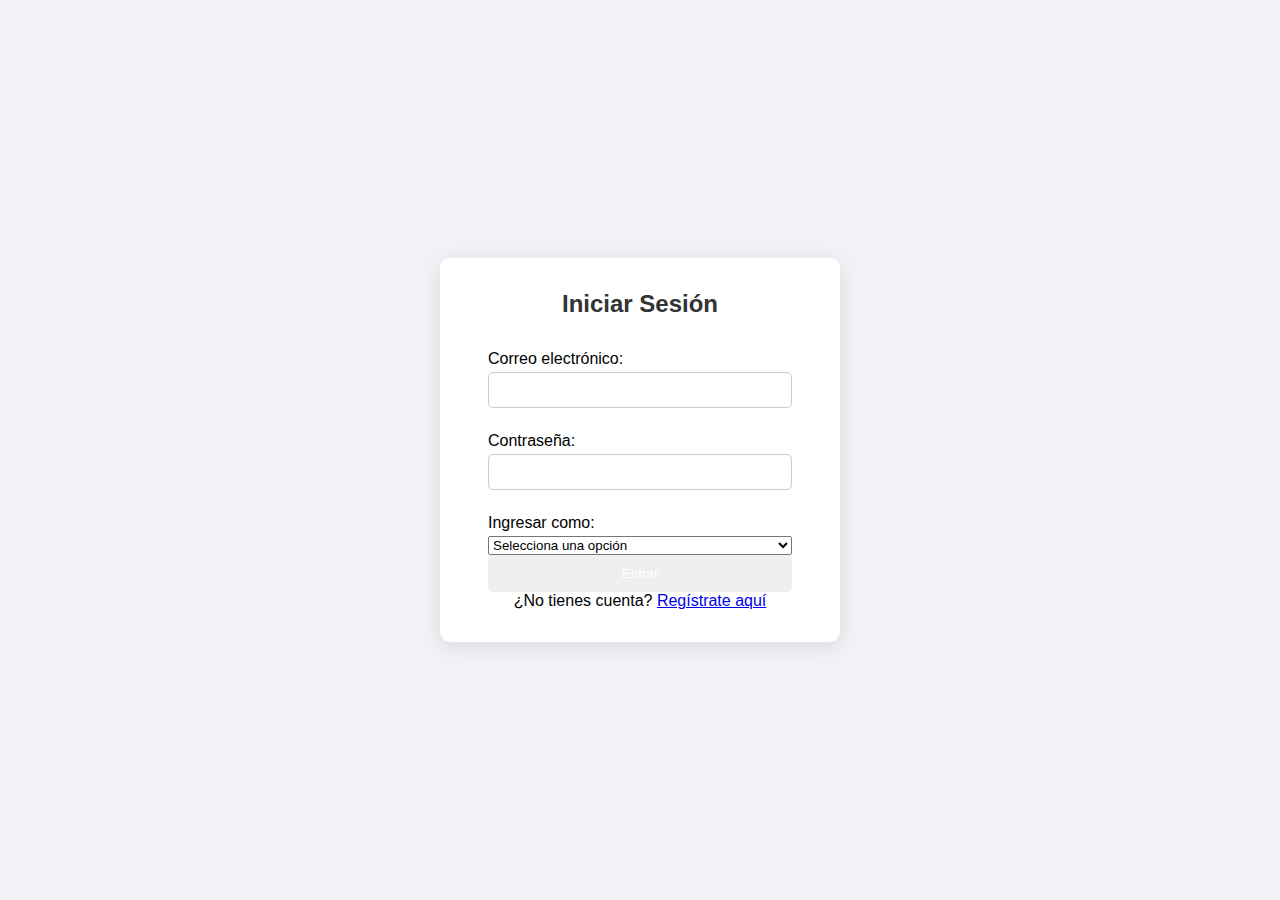
<file: index.html>
<!DOCTYPE html>
<html lang="es">

<head>
    <meta charset="UTF-8" />
    <meta name="viewport" content="width=device-width, initial-scale=1.0" />
    <title>Iniciar Sesión</title>
    <link rel="stylesheet" href="style.css" />
</head>

<body>
    <div class="login-container">
        <h2>Iniciar Sesión</h2>
        <form id="loginForm">
            <label for="email">Correo electrónico:</label>
            <input type="email" id="email" name="email" required />

            <label for="password">Contraseña:</label>
            <input type="password" id="password" name="password" required />

            <label for="tipoUsuario">Ingresar como:</label>
            <select id="tipoUsuario" name="tipoUsuario" required>
                <option value="">Selecciona una opción</option>
                <option value="candidato">Candidato</option>
                <option value="empresa">Empresa</option>
            </select>

            <button type="submit">Entrar</button>
        </form>
        <p>¿No tienes cuenta? <a href="registro.html">Regístrate aquí</a></p>
    </div>

    <script src="script.js"></script>
</body>

</html>
</file>
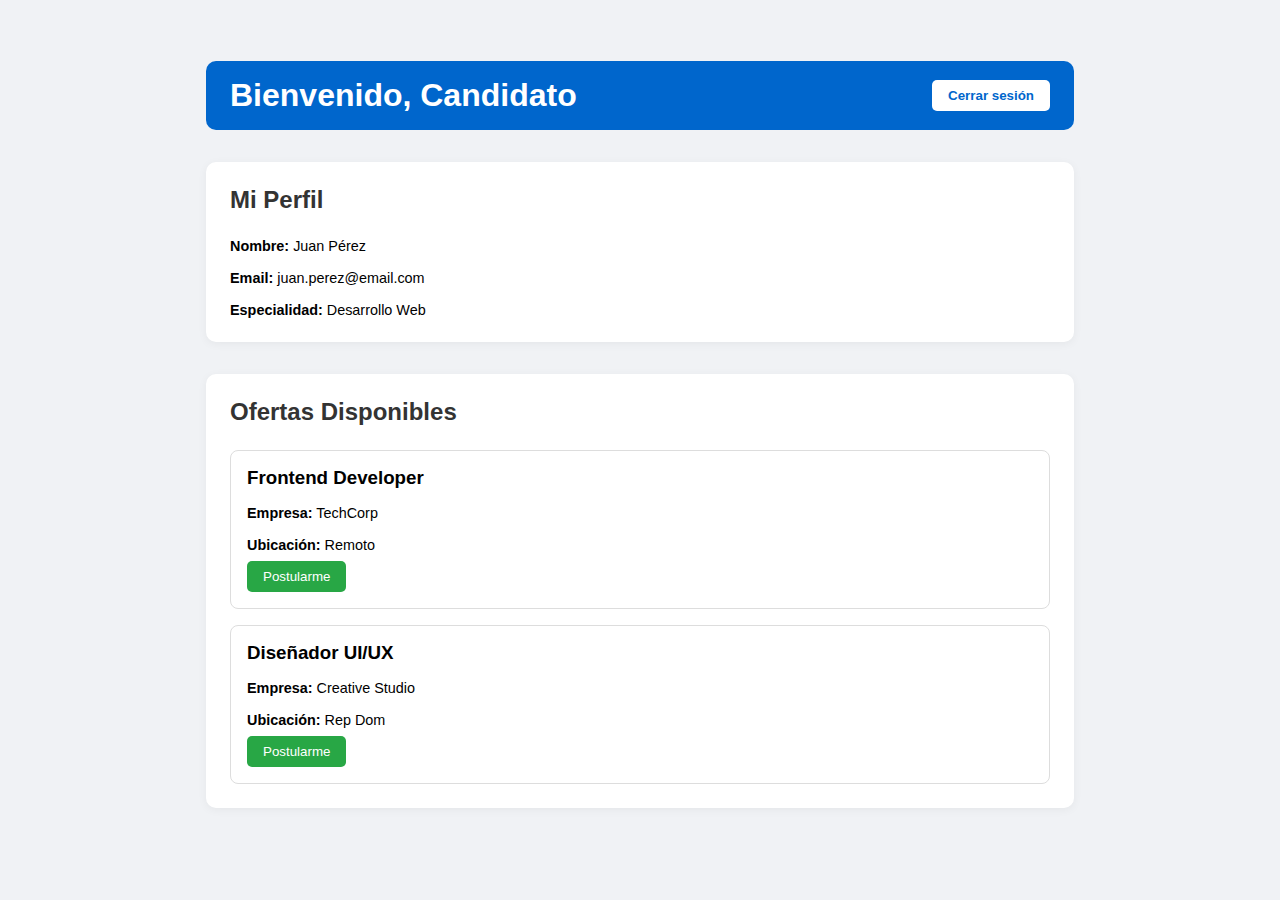
<file: candidato.html>
<!DOCTYPE html>
<html lang="es">

<head>
    <meta charset="UTF-8" />
    <meta name="viewport" content="width=device-width, initial-scale=1.0" />
    <title>Panel de Candidato</title>
    <link rel="stylesheet" href="candidato.css" />
</head>

<body>
    <div class="dashboard">
        <header class="dashboard-header">
            <h1>Bienvenido, Candidato</h1>
            <button id="logoutBtn">Cerrar sesión</button>
        </header>

        <main class="dashboard-content">
            <section class="profile-section">
                <h2>Mi Perfil</h2>
                <p><strong>Nombre:</strong> Juan Pérez</p>
                <p><strong>Email:</strong> juan.perez@email.com</p>
                <p><strong>Especialidad:</strong> Desarrollo Web</p>
            </section>

            <section class="jobs-section">
                <h2>Ofertas Disponibles</h2>
                <div class="job-card">
                    <h3>Frontend Developer</h3>
                    <p><strong>Empresa:</strong> TechCorp</p>
                    <p><strong>Ubicación:</strong> Remoto</p>
                    <button>Postularme</button>
                </div>
                <div class="job-card">
                    <h3>Diseñador UI/UX</h3>
                    <p><strong>Empresa:</strong> Creative Studio</p>
                    <p><strong>Ubicación:</strong> Rep Dom</p>
                    <button>Postularme</button>
                </div>
            </section>
        </main>
    </div>

    <script src="candidato.js"></script>
</body>

</html>
</file>
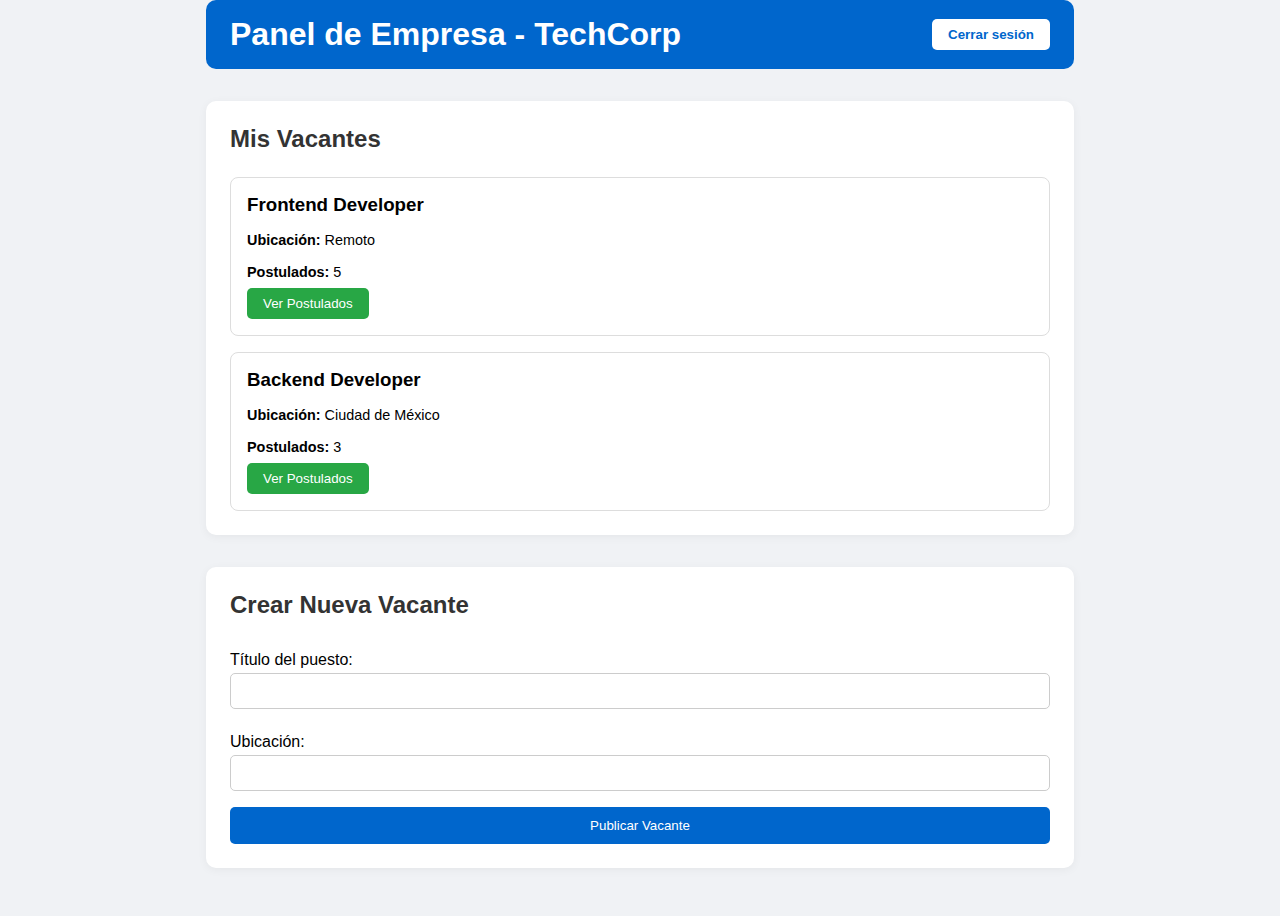
<file: empresa.html>
<!DOCTYPE html>
<html lang="es">

<head>
    <meta charset="UTF-8" />
    <meta name="viewport" content="width=device-width, initial-scale=1.0" />
    <title>Panel de Empresa</title>
    <link rel="stylesheet" href="empresa.css" />
</head>

<body>
    <div class="dashboard">
        <header class="dashboard-header">
            <h1>Panel de Empresa - TechCorp</h1>
            <button id="logoutBtn">Cerrar sesión</button>
        </header>

        <main class="dashboard-content">
            <section class="profile-section">
                <h2>Mis Vacantes</h2>

                <div class="job-card">
                    <h3>Frontend Developer</h3>
                    <p><strong>Ubicación:</strong> Remoto</p>
                    <p><strong>Postulados:</strong> 5</p>
                    <button class="ver-postulados-btn">Ver Postulados</button>
                </div>

                <div class="job-card">
                    <h3>Backend Developer</h3>
                    <p><strong>Ubicación:</strong> Ciudad de México</p>
                    <p><strong>Postulados:</strong> 3</p>
                    <button class="ver-postulados-btn">Ver Postulados</button>
                </div>
            </section>

            <section class="jobs-section">
                <h2>Crear Nueva Vacante</h2>
                <form id="nuevaVacanteForm">
                    <label for="titulo">Título del puesto:</label>
                    <input type="text" id="titulo" required />

                    <label for="ubicacion">Ubicación:</label>
                    <input type="text" id="ubicacion" required />

                    <button type="submit">Publicar Vacante</button>
                </form>
            </section>
        </main>
    </div>

    <script src="empresa.js"></script>
</body>

</html>
</file>
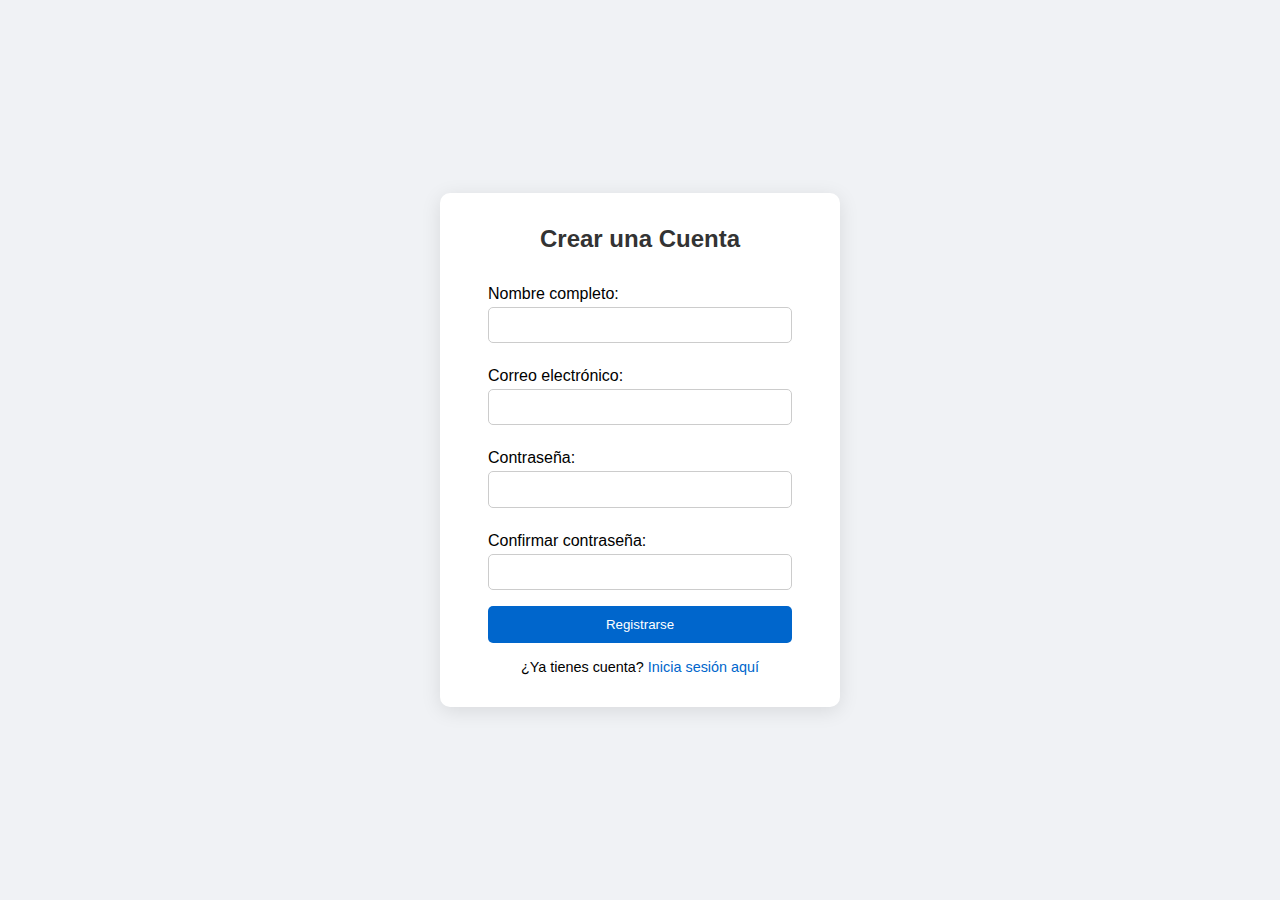
<file: registro.html>
<!DOCTYPE html>
<html lang="es">

<head>
    <meta charset="UTF-8" />
    <meta name="viewport" content="width=device-width, initial-scale=1.0" />
    <title>Registro</title>
    <link rel="stylesheet" href="registro.css" />
</head>

<body>
    <div class="login-container">
        <h2>Crear una Cuenta</h2>
        <form id="registerForm">
            <label for="name">Nombre completo:</label>
            <input type="text" id="name" name="name" required />

            <label for="email">Correo electrónico:</label>
            <input type="email" id="email" name="email" required />

            <label for="password">Contraseña:</label>
            <input type="password" id="password" name="password" required />

            <label for="confirmPassword">Confirmar contraseña:</label>
            <input type="password" id="confirmPassword" name="confirmPassword" required />

            <button type="submit">Registrarse</button>
        </form>
        <p>¿Ya tienes cuenta? <a href="index.html">Inicia sesión aquí</a></p>
    </div>

    <script src="registro.js"></script>
</body>

</html>
</file>
<file: style.css>
* {
    margin: 0;
    padding: 0;
    box-sizing: border-box;
    font-family: 'Segoe UI', sans-serif;
}

body {
    background: #f0f2f5;
    display: flex;
    justify-content: center;
    align-items: center;
    height: 100vh;
}

.login-container {
    background: white;
    padding: 2rem 3rem;
    border-radius: 10px;
    box-shadow: 0 4px 20px rgba(0, 0, 0, 0.1);
    width: 100%;
    max-width: 400px;
    text-align: center;
}

h2 {
    margin-bottom: 1.5rem;
    color: #333;
}

form {
    display: flex;
    flex-direction: column;
}

label {
    text-align: left;
    margin: 0.5rem 0 0.25rem;
    font-weight: 500;
}

input {
    padding: 0.6rem;
    margin-bottom: 1rem;
    border: 1px solid #ccc;
    border-radius: 5px;
}

button {
    padding: 0.7rem;
    
    color: white;
    border: none;
    border-radius: 5px;
    cursor: pointer;
    transition: background 0.3s ease;
}
</file>
<file: candidato.css>
* {
    margin: 0;
    padding: 0;
    box-sizing: border-box;
    font-family: 'Segoe UI', sans-serif;
}

body {
    background: #f0f2f5;
    display: flex;
    justify-content: center;
    align-items: center;
    height: 100vh;
}

.login-container {
    background: white;
    padding: 2rem 3rem;
    border-radius: 10px;
    box-shadow: 0 4px 20px rgba(0, 0, 0, 0.1);
    width: 100%;
    max-width: 400px;
    text-align: center;
}

h2 {
    margin-bottom: 1.5rem;
    color: #333;
}

form {
    display: flex;
    flex-direction: column;
}

label {
    text-align: left;
    margin: 0.5rem 0 0.25rem;
    font-weight: 500;
}

input {
    padding: 0.6rem;
    margin-bottom: 1rem;
    border: 1px solid #ccc;
    border-radius: 5px;
}

button {
    padding: 0.7rem;
    background-color: #0066cc;
    color: white;
    border: none;
    border-radius: 5px;
    cursor: pointer;
    transition: background 0.3s ease;
}

button:hover {
    background-color: #0055aa;
}

p {
    margin-top: 1rem;
    font-size: 0.9rem;
}

a {
    color: #0066cc;
    text-decoration: none;
}

a:hover {
    text-decoration: underline;
}

select {
    padding: 0.6rem;
    margin-bottom: 1rem;
    border: 1px solid #ccc;
    border-radius: 5px;
    background-color: white;
}

.dashboard {
    width: 100%;
    max-width: 900px;
    margin: 2rem auto;
    padding: 1rem;
}

.dashboard-header {
    display: flex;
    justify-content: space-between;
    align-items: center;
    background-color: #0066cc;
    color: white;
    padding: 1rem 1.5rem;
    border-radius: 10px;
}

.dashboard-header h1 {
    margin: 0;
}

.dashboard-header button {
    background-color: white;
    color: #0066cc;
    border: none;
    padding: 0.5rem 1rem;
    border-radius: 5px;
    cursor: pointer;
    font-weight: bold;
}

.dashboard-header button:hover {
    background-color: #e6e6e6;
}

.dashboard-content {
    margin-top: 2rem;
}

.profile-section,
.jobs-section {
    background-color: white;
    padding: 1.5rem;
    border-radius: 10px;
    margin-bottom: 2rem;
    box-shadow: 0 2px 10px rgba(0, 0, 0, 0.05);
}

.job-card {
    border: 1px solid #ddd;
    padding: 1rem;
    margin-top: 1rem;
    border-radius: 8px;
}

.job-card h3 {
    margin-bottom: 0.5rem;
}

.job-card button {
    margin-top: 0.5rem;
    background-color: #28a745;
    color: white;
    padding: 0.5rem 1rem;
    border: none;
    border-radius: 5px;
    cursor: pointer;
}

.job-card button:hover {
    background-color: #218838;
}
</file>
<file: empresa.css>
* {
    margin: 0;
    padding: 0;
    box-sizing: border-box;
    font-family: 'Segoe UI', sans-serif;
}

body {
    background: #f0f2f5;
    display: flex;
    justify-content: center;
    align-items: center;
    height: 100vh;
}

.login-container {
    background: white;
    padding: 2rem 3rem;
    border-radius: 10px;
    box-shadow: 0 4px 20px rgba(0, 0, 0, 0.1);
    width: 100%;
    max-width: 400px;
    text-align: center;
}

h2 {
    margin-bottom: 1.5rem;
    color: #333;
}

form {
    display: flex;
    flex-direction: column;
}

label {
    text-align: left;
    margin: 0.5rem 0 0.25rem;
    font-weight: 500;
}

input {
    padding: 0.6rem;
    margin-bottom: 1rem;
    border: 1px solid #ccc;
    border-radius: 5px;
}

button {
    padding: 0.7rem;
    background-color: #0066cc;
    color: white;
    border: none;
    border-radius: 5px;
    cursor: pointer;
    transition: background 0.3s ease;
}

button:hover {
    background-color: #0055aa;
}

p {
    margin-top: 1rem;
    font-size: 0.9rem;
}

a {
    color: #0066cc;
    text-decoration: none;
}

a:hover {
    text-decoration: underline;
}

.dashboard {
    width: 100%;
    max-width: 900px;
    margin: 2rem auto;
    padding: 1rem;
}

.dashboard-header {
    display: flex;
    justify-content: space-between;
    align-items: center;
    background-color: #0066cc;
    color: white;
    padding: 1rem 1.5rem;
    border-radius: 10px;
}

.dashboard-header h1 {
    margin: 0;
}

.dashboard-header button {
    background-color: white;
    color: #0066cc;
    border: none;
    padding: 0.5rem 1rem;
    border-radius: 5px;
    cursor: pointer;
    font-weight: bold;
}

.dashboard-header button:hover {
    background-color: #e6e6e6;
}

.dashboard-content {
    margin-top: 2rem;
}

.profile-section,
.jobs-section {
    background-color: white;
    padding: 1.5rem;
    border-radius: 10px;
    margin-bottom: 2rem;
    box-shadow: 0 2px 10px rgba(0, 0, 0, 0.05);
}

.job-card {
    border: 1px solid #ddd;
    padding: 1rem;
    margin-top: 1rem;
    border-radius: 8px;
}

.job-card h3 {
    margin-bottom: 0.5rem;
}

.job-card button {
    margin-top: 0.5rem;
    background-color: #28a745;
    color: white;
    padding: 0.5rem 1rem;
    border: none;
    border-radius: 5px;
    cursor: pointer;
}

.job-card button:hover {
    background-color: #218838;
}
</file>
<file: registro.css>
* {
    margin: 0;
    padding: 0;
    box-sizing: border-box;
    font-family: 'Segoe UI', sans-serif;
}

body {
    background: #f0f2f5;
    display: flex;
    justify-content: center;
    align-items: center;
    height: 100vh;
}

.login-container {
    background: white;
    padding: 2rem 3rem;
    border-radius: 10px;
    box-shadow: 0 4px 20px rgba(0, 0, 0, 0.1);
    width: 100%;
    max-width: 400px;
    text-align: center;
}

h2 {
    margin-bottom: 1.5rem;
    color: #333;
}

form {
    display: flex;
    flex-direction: column;
}

label {
    text-align: left;
    margin: 0.5rem 0 0.25rem;
    font-weight: 500;
}

input {
    padding: 0.6rem;
    margin-bottom: 1rem;
    border: 1px solid #ccc;
    border-radius: 5px;
}

button {
    padding: 0.7rem;
    background-color: #0066cc;
    color: white;
    border: none;
    border-radius: 5px;
    cursor: pointer;
    transition: background 0.3s ease;
}

button:hover {
    background-color: #0055aa;
}

p {
    margin-top: 1rem;
    font-size: 0.9rem;
}

a {
    color: #0066cc;
    text-decoration: none;
}

a:hover {
    text-decoration: underline;
}
</file>
